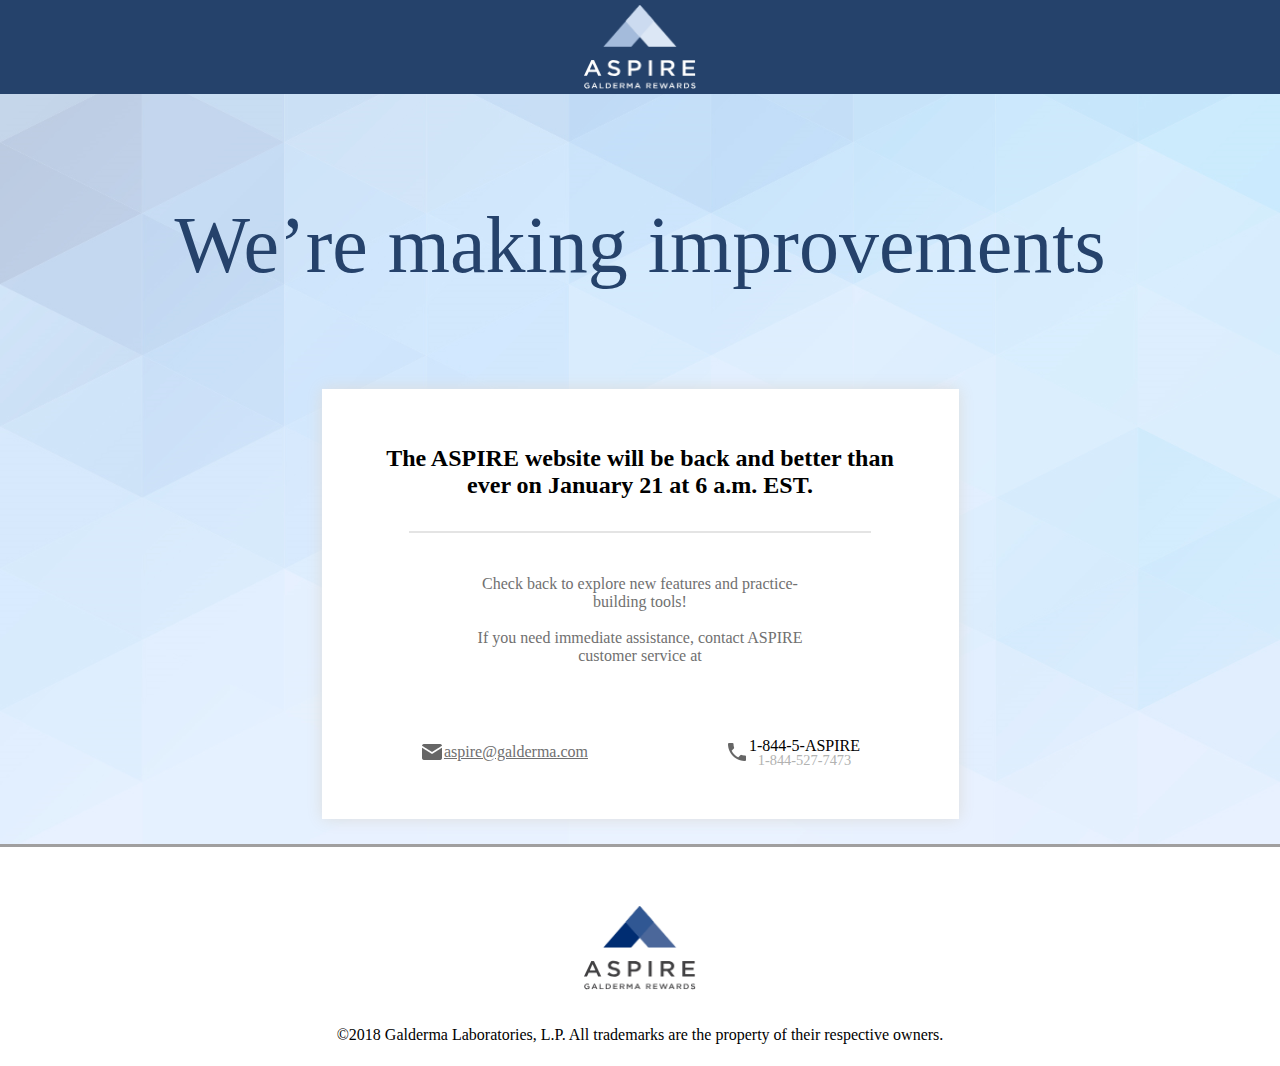
<file: Maquetacion/index.html>
<!doctype html>
<title>Aspire Galderma</title>
<link rel="icon" href="/img/">
<link rel="stylesheet" href="css/style.css">
<meta name="viewport" content="width=device-width, initial-scale=1.0" />
<meta charset="UTF-8">
<body background="/img/background.png">
    <header>
        <img src="img/header.png" id="logoUp">
    </header>
    <div id="main">
        <p id="title">We’re making improvements</p><br>
        <div id="content">
            <h3 id="messageTitle">The ASPIRE website will be back and better than ever on January 21 at 6 a.m. EST.</h3><hr id="separator"><br>
            <p id="message">Check back to explore new features and practice-building tools! <br><br> If you need immediate assistance, contact ASPIRE customer service at </p><br><br>
            <div id="contact">
                    <div class="mailto">
                        <img src="img/iconM.png" id="messageico">
                        <p id="email">aspire@galderma.com</p>
                    </div>
                    <div class="phoneto">
                        <img src="img/iconP.png" id="phoneico">
                        <div id="phonetoN">
                                <a id="numberAsp">1-844-5-ASPIRE</a>
                                <p id="numberB">1-844-527-7473</p>
                        </div>
                    </div>
                    
            </div>
        </div>
    </div>
    <footer>
        <br><br>
        <img src="img/footer.png" id="logoDown"><br><br>
        <a id="copyright">©2018 Galderma Laboratories, L.P. All trademarks are the property of their respective owners.</a>
    </footer>
</body>
</file>
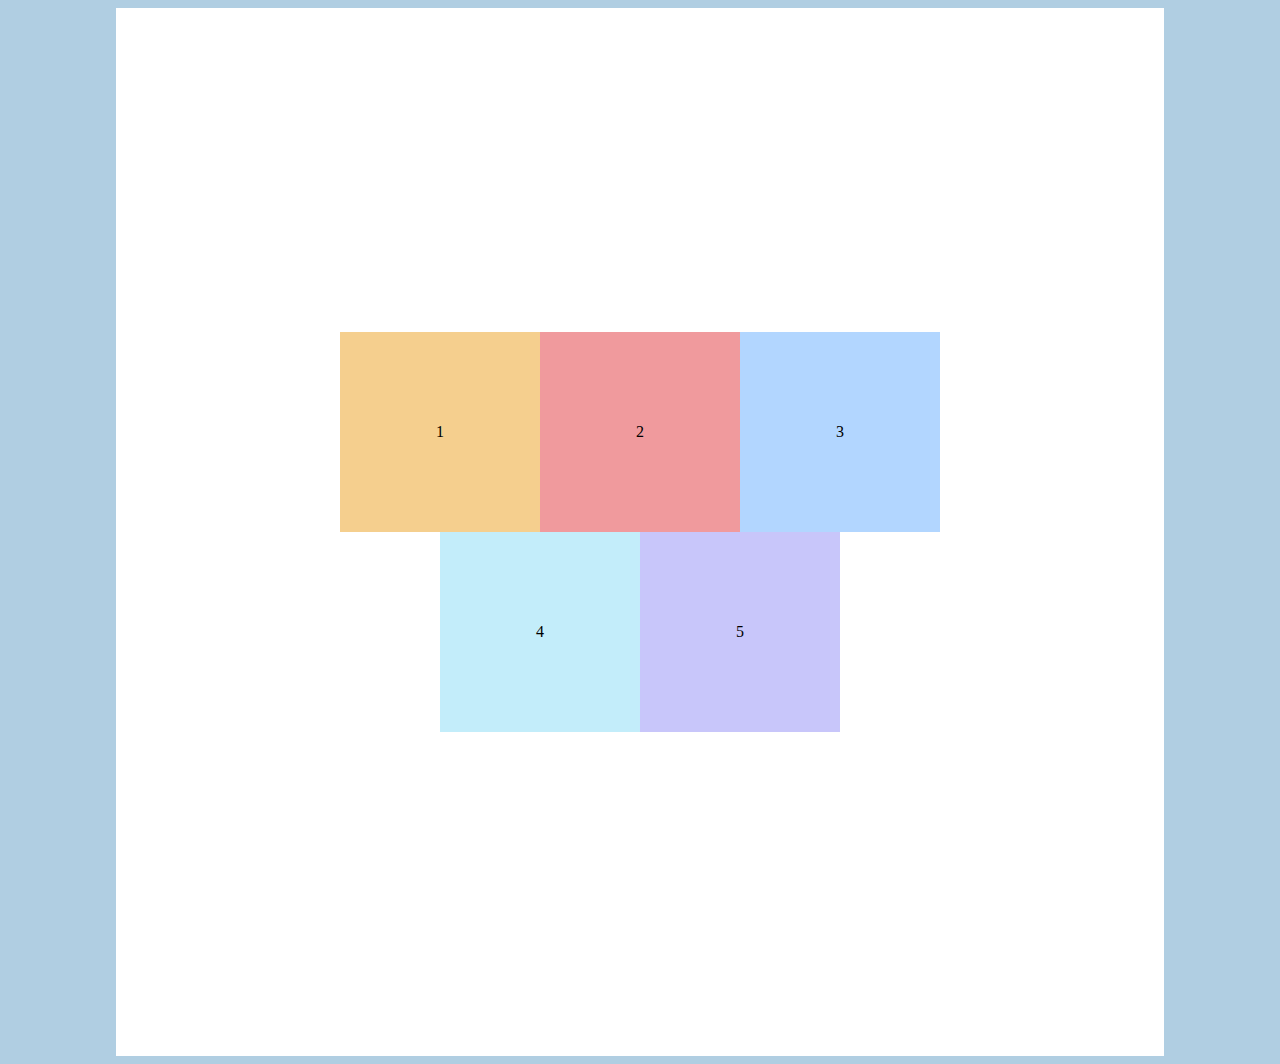
<file: flexbox/flexbox-1.html>
<!doctype html>
<title>Aspire Galderma</title>
<link rel="stylesheet" href="css/style.css">
<meta name="viewport" content="width=device-width, initial-scale=1.0" />
<meta charset="UTF-8">
<body>
    <div id="container">
        <div class="numOfSubcontainer">
            <div class="subcontainer yellow">
                <p>1</p>
            </div>
            <div class="subcontainer red">
                <p>2</p>
            </div>
            <div class="subcontainer blue">
                <p>3</p>
            </div>
            <div class="subcontainer cyan">
                <p>4</p>
            </div>
            <div class="subcontainer purple">
                <p>5</p>
            </div>
        </div>
    </div>
</body>
</file>
<file: Maquetacion/css/style.css>
* {
  box-sizing: border-box; 
 }
 header{
  background: #25426B;
  height: 8.9%;
  width: auto;
  display: flex;
 justify-content: center;
 padding: 5px;
 }
 body {
   background-image: url(../img/background.png);
   background-repeat: no-repeat;  
   background-size: cover;
   margin: 0;    
 } 
 #main {
   display: flex;
   justify-content: center;
   flex-direction: column;
   align-items: center;
   padding: 2%;
   font-family: 'Century Gothic';
 }
  #content {
    display: flex;
    justify-content: center;
    flex-direction: column;
    align-items: center;
    width: 637px;
    height: 430px;
    box-shadow: 0 0 15px #ddd;
    background-color: #ffffff;
    text-align: center;
    padding: 30px;
 }
 .ico{
   width: 24px ;
   height: 24px ;
 }
 #title{
  font-family: Century;
  color: #25426B;
  font-size: 80px;
  font-family: 'Century Gothic';
  font-weight: lighter;
 }
 #messageTitle{
   font-family: 'Century Gothic';
   font-weight: bolder;
   font-size: 150%;
   width: 90%;
 }
 #email{
   color: #707070;
   text-decoration: underline;
 }
 #message{
  color: #707070;
  width: 60%;
 }
 #numberB{
   color: #B1B2B1;
   font-size: 90%;
   font-size-adjust: initial;
 }
 #separator{
  height:1px; 
  width: 80%;
  color:rgb(155, 155, 155); 
  border:1px solid rgba(221, 221, 221, 0.788);
 }
 #contact{
  display: flex;
  justify-content: space-around;
  width: 100%;
  flex-wrap: wrap;
}
 .mailto{
   display: flex;
   align-items: center;
   padding: 10px;
 }
 .phoneto{
   padding: 10px;
   display: flex;
   align-items: center;
   justify-content: flex-end;
   flex-direction: row;
 }
 #numberB{
  margin:-2.5% 0;
  font-weight: lighter;
 }
 #logoDown{
  width: 112.13px;
  height: 84.16px;
}
#logoUp{
  width: 112.13px;
  height: 84.16px;
}
footer{
  height: 222px;
  width: 100%;
  display: flex;
  justify-content: center;
  flex-direction: column;
  align-items: center;
  background-color: #ffffff;
  border-top: 3px solid rgb(160, 159, 159) ;
  position: bottom;
  bottom: 0;
  left: 0;
 }  
 
 @media only screen and (max-width: 768px) {
  header{
    width: 100%;
    height: 10%;
  } 
  #main{
    width: 100%;
    font-size: 80%;
  }
  #title{
    font-size: 200%;
  }
  #content{
     width: 49.76%;
     height: 33.59%;
     font-size: 70%;
     padding: 20px;
   }
   #contact{
    width: 100%;
     padding: 0%;
   }
   .mailto{
     padding: 0%;
   }
   .phoneto{
     padding: 0%;
   }
   #main{
     padding: 10px;
     width: 100%;
   }
   footer{
     width: 100%;
     height: 17.34%;
     font-size: 70%;
   }
   #copyright{
     width: 90%;
   }
 }
 @media only screen and (max-width: 767px) {
  header {
    width: 100%;
    height: auto;
  } 
  #main {
    width: 100%;
    font-size: 50px;
  }
  #title {
    text-align: center;
    font-size: 50px;
  }
  #message{
    width: 80%;
  }
  #content {
     width: 90%;
     height: auto;
     font-size: 20px;
     padding: 10px 10px 30px 10px; 
   }
   #contact{
     width: 50%;

   }
   #contact div {
     width: 100%;
     padding: 0;
     display: flex;
   }
   .mailto, 
   .phoneto {
     padding: 0;
     width: 100%;
   }
   #phonetoN{
    display: flex;
    flex-direction: column; 
    text-align: left;
   }
   #main {
     padding: 10px;
     width: 100%;
   }
   footer {
     width: 100%;
     height: auto;
     font-size: 60%;
   }
   #copyright {
     width: 90%;
   }
 }
</file>
<file: flexbox/css/style.css>
body {
    background-color: rgb(176, 206, 226);
    align-content: center;
    display: flex;
    justify-content: center;
    align-items:center;
} 
#container {
    display: flex;
    justify-content: center;
    align-items:center;
    flex-flow: row wrap;
    width: 1048px;
    height: 1048px;
    background-color: rgb(255, 255, 255);
}

.numOfSubcontainer{
    display: flex;
    justify-content: inherit;
    align-items:inherit;
    flex-flow: row wrap;
    width: 60%;
}

.subcontainer {
    display: flex;
    justify-content: center;
    align-items:center;
    width: 200px;
    height: 200px;
}
.yellow{
    background-color: #F5CF8E;
}
.red{
    background-color: #F09A9D;
}
.blue{
    background-color: #B2D6FF;
}
.cyan{
    background-color: #C3EDFA;
}
.purple{
    background-color: #C8C6FA;
}
@media only screen and (max-width: 768px) {   
    #container {
        display: flex;
        justify-content: center;
        align-items:center;
        flex-flow: row wrap;
        width: 1048px;
        height: 1048px;
        background-color: rgb(255, 255, 255);
    }
    
    .numOfSubcontainer{
        display: flex;
        justify-content: inherit;
        align-items:inherit;
        flex-flow: row wrap;
        width: 60%;
    }
    .subcontainer {
        width: 175px;
        height: 175px;
    }
}
@media only screen and (max-width: 767px) {   
    #container {
        flex-flow: column;
        width: 1048px;
        height: 1048px;
        background-color: rgb(255, 255, 255);
    }
    
    .subcontainer {
        width: 150px;
        height: 150px;
    }
}
</file>
